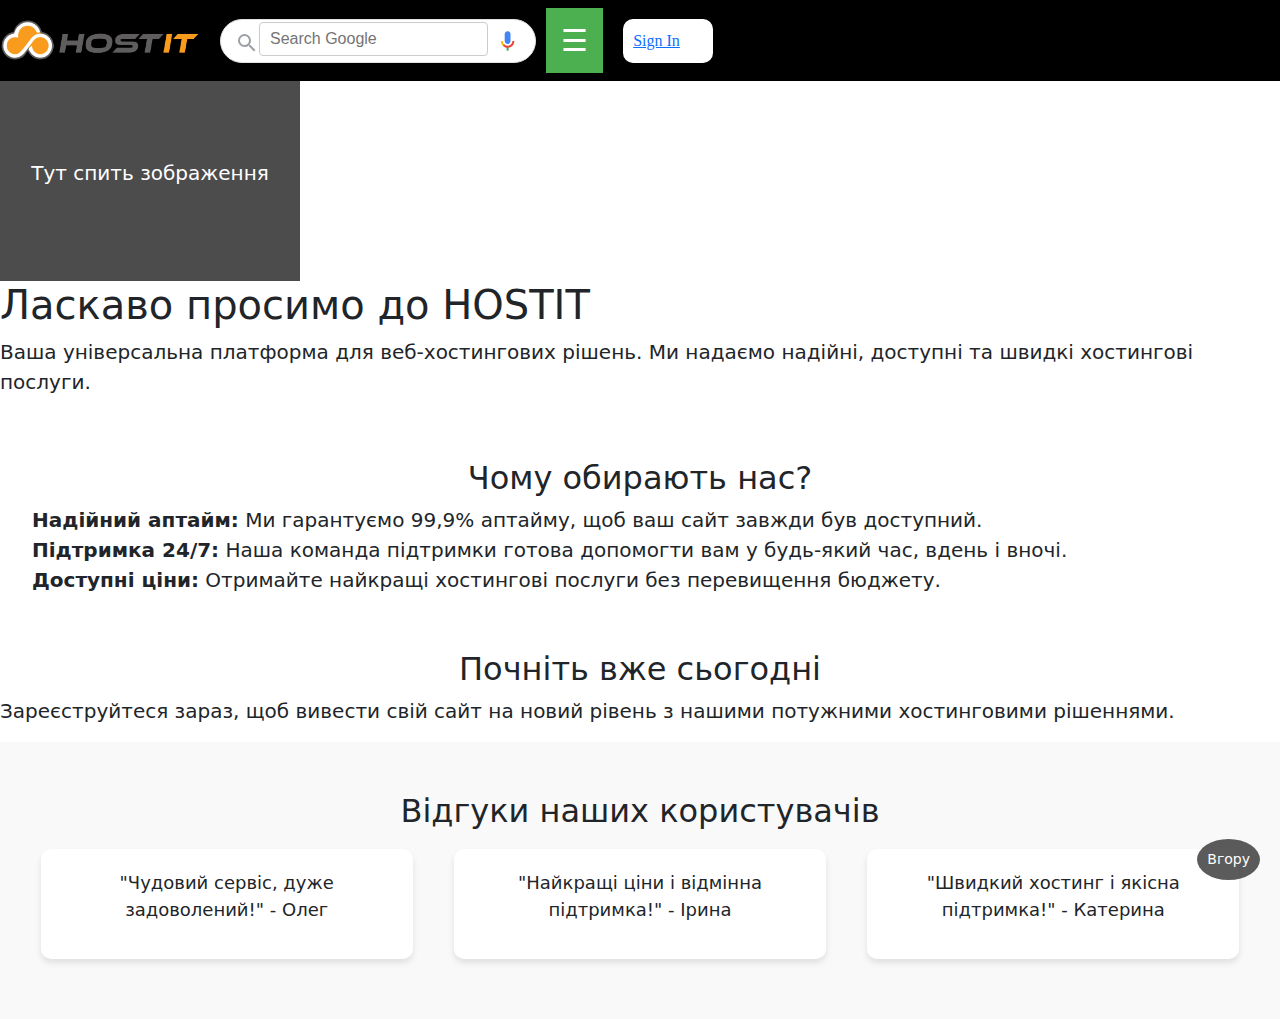
<file: index.html>
<!DOCTYPE html>
<html lang="en">
<head>
    <link rel="stylesheet" type="text/css" href="style.css">
    <meta charset="UTF-8">
    <meta name="viewport" content="width=device-width, initial-scale=1.0">
    <title>HOSTIT</title>
    <link href="https://cdn.jsdelivr.net/npm/bootstrap@5.2.3/dist/css/bootstrap.min.css" rel="stylesheet">
    
</head>
<body>
    <nav class="navbar">
        <div class="navdiv">
            <div style="display: flex; align-items: center;">
                <img src="logo.png" alt="Логотип сайту" style="width: 200px; height: auto; margin-right: 20px;">
                </div>
                <div class="searchbar">
                    <div class="searchbar-wrapper">
                        <div class="searchbar-left">
                            <div class="search-icon-wrapper">
                                <span class="search-icon searchbar-icon">
                                    <svg xmlns="http://www.w3.org/2000/svg" viewBox="0 0 24 24">
                                        <path d="M15.5 14h-.79l-.28-.27A6.471 6.471 0 0 0 16 9.5 6.5 6.5 0 1 0 9.5 16c1.61 0 3.09-.59 4.23-1.57l.27.28v.79l5 4.99L20.49 19l-4.99-5zm-6 0C7.01 14 5 11.99 5 9.5S7.01 5 9.5 5 14 7.01 14 9.5 11.99 14 9.5 14z">
                                        </path>
                                    </svg>
                                </span>
                            </div>
                        </div>
                
                        <div class="searchbar-center">
                            <div class="searchbar-input-spacer"></div>
                
                            <input type="text" class="searchbar-input" maxlength="2048" name="q" autocapitalize="off" autocomplete="off" title="Search" role="combobox" placeholder="Search Google">
                        </div>
                
                        <div class="searchbar-right">
                            <svg class="voice-search" role="button" xmlns="http://www.w3.org/2000/svg" viewBox="0 0 24 24">
                                <path fill="#4285f4" d="m12 15c1.66 0 3-1.31 3-2.97v-7.02c0-1.66-1.34-3.01-3-3.01s-3 1.34-3 3.01v7.02c0 1.66 1.34 2.97 3 2.97z">
                                </path>
                                <path fill="#34a853" d="m11 18.08h2v3.92h-2z"></path>
                                <path fill="#fbbc05" d="m7.05 16.87c-1.27-1.33-2.05-2.83-2.05-4.87h2c0 1.45 0.56 2.42 1.47 3.38v0.32l-1.15 1.18z">
                                </path>
                                <path fill="#ea4335" d="m12 16.93a4.97 5.25 0 0 1 -3.54 -1.55l-1.41 1.49c1.26 1.34 3.02 2.13 4.95 2.13 3.87 0 6.99-2.92 6.99-7h-1.99c0 2.92-2.24 4.93-5 4.93z">
                                </path>
                            </svg>
                        </div>
                    </div>
                </div>
            <ul>
                <li><button class="menu-icon">&#9776;</button>
                    <ul class="submenu">
                        <li class="bar"><a href="index.html">Home</a></li>
                        <li class="bar"><a href="news.html">News</a></li>
                        <li class="bar"><a href="sign.html">form</a></li>
                    </ul>
                </li>
                   
            </ul>
            <a href="#signinModal" class="signinbutton">Sign In</a>

<div id="signinModal" class="modal">
    <div class="modal-content">
        <a href="#" class="close">×</a>
        <h2>Sign In</h2>
        <form>
            <label for="email">Email:</label>
            <input type="email" id="email" name="email" required>
            <label for="password">Password:</label>
            <input type="password" id="password" name="password" required>
            <button type="submit">Log In</button>
        </form>
    </div>
</div>
        </div>
    </nav>
    
    <section class="hero features call-to-action">
        <div class="image-container">
            <img src="hosting.png" alt="Опис зображення" width="50%" height="50%">
            <div class="overlay">
                <p>Тут спить зображення</p>
            </div>
        </div>
        <h1>Ласкаво просимо до HOSTIT</h1>
        <p>Ваша універсальна платформа для веб-хостингових рішень. Ми надаємо надійні, доступні та швидкі хостингові послуги.</p>
        <p><br></p>
        <h2>Чому обирають нас?</h2>

        <ul>
            <li class="benefits"><strong>Надійний аптайм:</strong> Ми гарантуємо 99,9% аптайму, щоб ваш сайт завжди був доступний.</li>
            <li class="benefits"><strong>Підтримка 24/7:</strong> Наша команда підтримки готова допомогти вам у будь-який час, вдень і вночі.<br></li>
            <li class="benefits"><strong>Доступні ціни:</strong> Отримайте найкращі хостингові послуги без перевищення бюджету.</li>
        </ul>
        <h2><br>Почніть вже сьогодні</h2>

        <p>Зареєструйтеся зараз, щоб вивести свій сайт на новий рівень з нашими потужними хостинговими рішеннями.</p>
    </section>
    <section class="feedback">
        <h2>Відгуки наших користувачів</h2>
        <div class="feedback-container">
            <div class="feedback-item">
                <p>"Чудовий сервіс, дуже задоволений!" - Олег</p>
            </div>
            <div class="feedback-item">
                <p>"Найкращі ціни і відмінна підтримка!" - Ірина</p>
            </div>
            <div class="feedback-item">
                <p>"Швидкий хостинг і якісна підтримка!" - Катерина</p>
            </div>
        </div>
    </section>
    <a href="#top" class="scroll-top">Вгору</a>
    <script src="https://cdn.jsdelivr.net/npm/bootstrap@5.2.3/dist/js/bootstrap.bundle.min.js"></script>
    <script>
        const modal = document.getElementById("signinModal");
        const btn = document.querySelector(".signinbutton");
        const span = document.querySelector(".close");

        btn.onclick = function() {
            modal.style.display = "block";
        }

        span.onclick = function() {
            modal.style.display = "none";
        }

        window.onclick = function(event) {
            if (event.target === modal) {
                modal.style.display = "none";
            }
        }

        const scrollToTopBtn = document.getElementById("scrollToTop");

        window.onscroll = function() {
            if (window.pageYOffset > 300) {
                scrollToTopBtn.style.display = "block";
            } else {
                scrollToTopBtn.style.display = "none";
            }
        };

        scrollToTopBtn.addEventListener("click", () => {
            window.scrollTo({ top: 0, behavior: "smooth" });
        });

        const menuIcon = document.querySelector('.menu-icon');
        const menu = document.querySelector('.menu');

        menuIcon.addEventListener('click', () => {
            menuIcon.classList.toggle('active');
        });
    </script>
</body>
</html>
</file>
<file: style.css>
*{
  margin: 0;
  padding: 0;
  list-style: none;
  text-decoration: none;
}



p{
  font-size: 20px;
}

:root{
  --navbar-color: black;
  --logo-color: white;
}

.navbar{
  background: var(--navbar-color);
  font-family: calibri;
  padding-right: 15px;
  padding-left: 15px;
}

.navdiv{
  display:flex;
  align-items: center;
  justify-content: space-between;
}

.logo a{
  font-size: 35px;
  font-weight: 600;
  color: var(--logo-color);
}

.logo a:hover{
    color: turquoise;
    font-weight: bold;
}

.ulbar{
  display:flex;
  align-items: center;
}
.bar{
  list-style: none;
  display: inline-block;
}

li a{
  color: white;
  font-size: 18px;
  font-weight: bold;
  margin-right: 25px;
}

li a:hover{
  color: turquoise;
  font-weight: bold;
}

.signinbutton{
  background-color: white;
  margin-left: 10px;
  border-radius: 10px;
  padding: 10px;
  width: 90px;
  border: none;
}

.signupbutton{
  background-color: purple;
  margin-left: 10px;
  border-radius: 10px;
  padding: 10px;
  width: 90px;
  border: none;
}

.signupbutton:hover{
  opacity:0.7;
  
}

.signup{
  
  color: white;
  font-weight: bold;
  font-size: 15px;
}

.benefits{
  font-size: 20px;
}

input:not(:placeholder-shown):not(:focus):invalid{
  border: 2px dashed red;
}

input:valid {
  border: 2px solid black;
}

img, .icon {
  transition: transform 0.3s ease, filter 0.3s ease;
}

img:hover, .icon:hover {
  transform: scale(1.1); 
  filter: brightness(1.2) contrast(1.1) saturate(1.5);
}

.image-container {
  position: relative;
  width: 300px;
  height: 200px;
  overflow: hidden;
}

.image-container img {
  width: 100%;
  height: 100%;
  object-fit: cover;
  opacity: 0;
  transition: opacity 0.5s ease;
}

.image-container .overlay {
  position: absolute;
  top: 0;
  left: 0;
  width: 100%;
  height: 100%;
  background-color: rgba(0, 0, 0, 0.7); /* Темний фон поверх зображення */
  display: flex;
  justify-content: center;
  align-items: center;
  color: white;
  font-size: 20px;
  transition: background-color 0.5s ease;
}

.image-container:hover img {
  opacity: 1; /* Зображення стає видимим при наведенні */
}

.image-container:hover .overlay {
  background-color: transparent; /* Фон стає прозорим, і текст ховається */
}



/* Стилі секції новин */
.news-section {
  padding: 0px 20px;
  max-width: 1200px;
  margin: 0 auto;
}

.news-section h2 {
  text-align: center;
  margin-bottom: 40px;
  font-size: 2.5em;
  color: #ff7400;
}

.news-grid {
  display: grid;
  grid-template-columns: repeat(auto-fill, minmax(300px, 1fr));
  gap: 20px;
}

.news-item {
  background-color: #333;
  border-radius: 10px;
  overflow: hidden;
  box-shadow: 0 4px 8px rgba(0, 0, 0, 0.2);
}

.news-img {
  width: 100%;
  height: 200px;
  object-fit: cover;
}

.news-item h3 {
  font-size: 1.5em;
  margin: 20px;
}

.news-item p {
  margin: 0 20px 20px;
  line-height: 1.6;
}

.read-more {
  display: block;
  text-align: center;
  padding: 10px;
  background-color: #ff7400;
  color: #fff;
  text-decoration: none;
  margin: 0 20px 20px;
  border-radius: 5px;
  font-weight: bold;
}

.read-more:hover {
  background-color: #e65c00;
}

/* Стилі форми анкетування */
form {
    background-color: #fff;
    padding: 20px;
    border-radius: 5px;
    max-width: 600px;
    margin: 40px auto;
    box-shadow: 0 2px 10px rgba(0, 0, 0, 0.1);
}

h2 {
    text-align: center;
}

label {
    display: block;
    margin-bottom: 5px;
    font-weight: bold;
}

input[type="text"], input[type="email"], textarea, select {
    width: 100%;
    padding: 10px;
    margin-bottom: 15px;
    border: 1px solid #ccc;
    border-radius: 4px;
    box-sizing: border-box;
}

textarea {
    resize: vertical;
}

fieldset {
    margin-bottom: 15px;
    padding: 10px;
    border: 1px solid #ccc;
    border-radius: 5px;
}

legend {
    font-weight: bold;
}

button {
    padding: 10px 15px;
    background-color: #4CAF50;
    color: white;
    border: none;
    border-radius: 5px;
    cursor: pointer;
    margin-right: 10px;
}

button[type="reset"] {
    background-color: #f44336;
}

button:hover {
    opacity: 0.9;
}

.submenu {
  display: none;
  position: absolute;
  top: 100%;
  left: 0;
  background-color: rgba(66, 11, 54, 0.8);
  padding: 10px;
  border: 1px solid rgba(0, 0, 0, 0.2);
  z-index: 1000;
  width: 150px;
}

.submenu li {
  display: block;
}

.submenu li a {
  display: block;
  padding: 5px 10px;
  text-decoration: none;
  color: #333;
  opacity: 0.9;
}

.submenu li a:hover {
  background-color: rgba(245, 245, 245, 0.8);
}

nav ul li button a {
  color: black;
  text-decoration: none;
}

nav ul .submenu {
  display: none;
  position: absolute;
  top: 100%;
  left: 0;
  background-color: white;
  padding: 10px;
}

nav ul li:hover .submenu {
  display: block;
}

nav ul {
    list-style: none;
    padding: 0;
    position: relative;
    margin: 0;
}

nav ul li {
    display: inline-block;
    margin: 0 10px;
    position: relative;
}

nav ul li a {
    color: black;
    text-decoration: none;
}


/* Пошук*/
.searchbar {
  font-size: 14px;
  font-family: arial, sans-serif;
  color: #202124;
  display: flex;
  z-index: 3;
  height: 44px;
  background: white;
  border: 1px solid #dfe1e5;
  box-shadow: none;
  border-radius: 24px;
  margin: 0 auto;
  width: auto;
}

.searchbar:hover {
  box-shadow: 0 1px 6px rgb(32 33 36 / 28%);
  border-color: rgba(223,225,229,0);
}

.searchbar-wrapper {
  flex: 1;
  display: flex;
  padding: 5px 8px 0 14px;
}

.searchbar-left {
  font-size: 14px;
  font-family: arial, sans-serif;
  color: #202124;
  display: flex;
  align-items: center;
  margin-top: -5px;
}

.search-icon-wrapper {
  margin: auto;
}

.search-icon {
  margin-top: 3px;
  color: #9aa0a6;
  height: 20px;
  line-height: 20px;
  width: 20px;
}

.searchbar-icon {
  display: inline-block;
  fill: currentColor;
  height: 24px;
  line-height: 24px;
  position: relative;
  width: 24px;
}

.searchbar-center {
  display: flex;
  flex: 1;
  flex-wrap: wrap;
}

.searchbar-input-spacer {
  color: transparent;
  flex: 100%;
  white-space: pre;
  height: 34px;
  font-size: 16px;
}

.searchbar-input {
  background-color: transparent;
  border: none;
  margin: 0;
  padding: 0;
  color: rgba(0, 0, 0, .87);
  word-wrap: break-word;
  outline: none;
  display: flex;
  flex: 100%;
  margin-top: -37px;
  height: 34px;
  font-size: 16px;
  max-width: 100%;
  width: 100%;
}

.searchbar-right {
  display: flex;
  flex: 0 0 auto;
  margin-top: -5px;
  align-items: stretch;
  flex-direction: row
}

.searchbar-clear-icon {
  margin-right: 12px
}

.voice-search {
  flex: 1 0 auto;
  display: flex;
  cursor: pointer;
  align-items: center;
  border: 0;
  background: transparent;
  outline: none;
  padding: 0 8px;
  width: 2.8em;
}

@media only screen and (max-width: 600px) {
  .signinbutton {
    position: fixed;
    bottom: 20px;
    right: 20px;
    z-index: 1000;
  }
}

.modal {
  display: none;
  position: fixed;
  z-index: 1000;
  left: 0;
  top: 0;
  width: 100%;
  height: 100%;
  background-color: rgba(0, 0, 0, 0.5);
}

.modal-content {
  background-color: white;
  margin: 15% auto;
  padding: 20px;
  width: 80%;
}

.modal:target {
  display: block;
}

.close {
  color: #aaa;
  float: right;
  font-size: 28px;
  font-weight: bold;
  text-decoration: none;
}

.menu-icon {

  font-size: 30px;
  cursor: pointer;
}

@media (max-width: 600px) {
  .menu {

    flex-direction: column;
  }

  .menu-icon {
    display: block;
  }

  .menu-icon.active + .menu {
    display: flex;
  }
}

.scroll-top {
  position: fixed;
  bottom: 20px;
  right: 20px;
  background-color: #333;
  color: white;
  border: none;
  padding: 10px;
  border-radius: 50%;
  cursor: pointer;
  text-align: center;
  display: block;
  opacity: 0.8;
  transition: opacity 0.5s ease;
  text-decoration: none;
  font-size: 14px;
  z-index: 1000;
}

.scroll-top:hover {
  opacity: 1;
}

.feedback {
  padding: 50px 20px;
  background-color: #f9f9f9;
}

.feedback-container {
  display: flex;
  justify-content: space-around;
  flex-wrap: wrap;
}

.feedback-item {
  background-color: white;
  padding: 20px;
  margin: 10px;
  border-radius: 10px;
  box-shadow: 0 4px 6px rgba(0, 0, 0, 0.1);
  width: 30%;
  text-align: center;
}

.feedback-item p {
  font-size: 18px;
}
</file>
